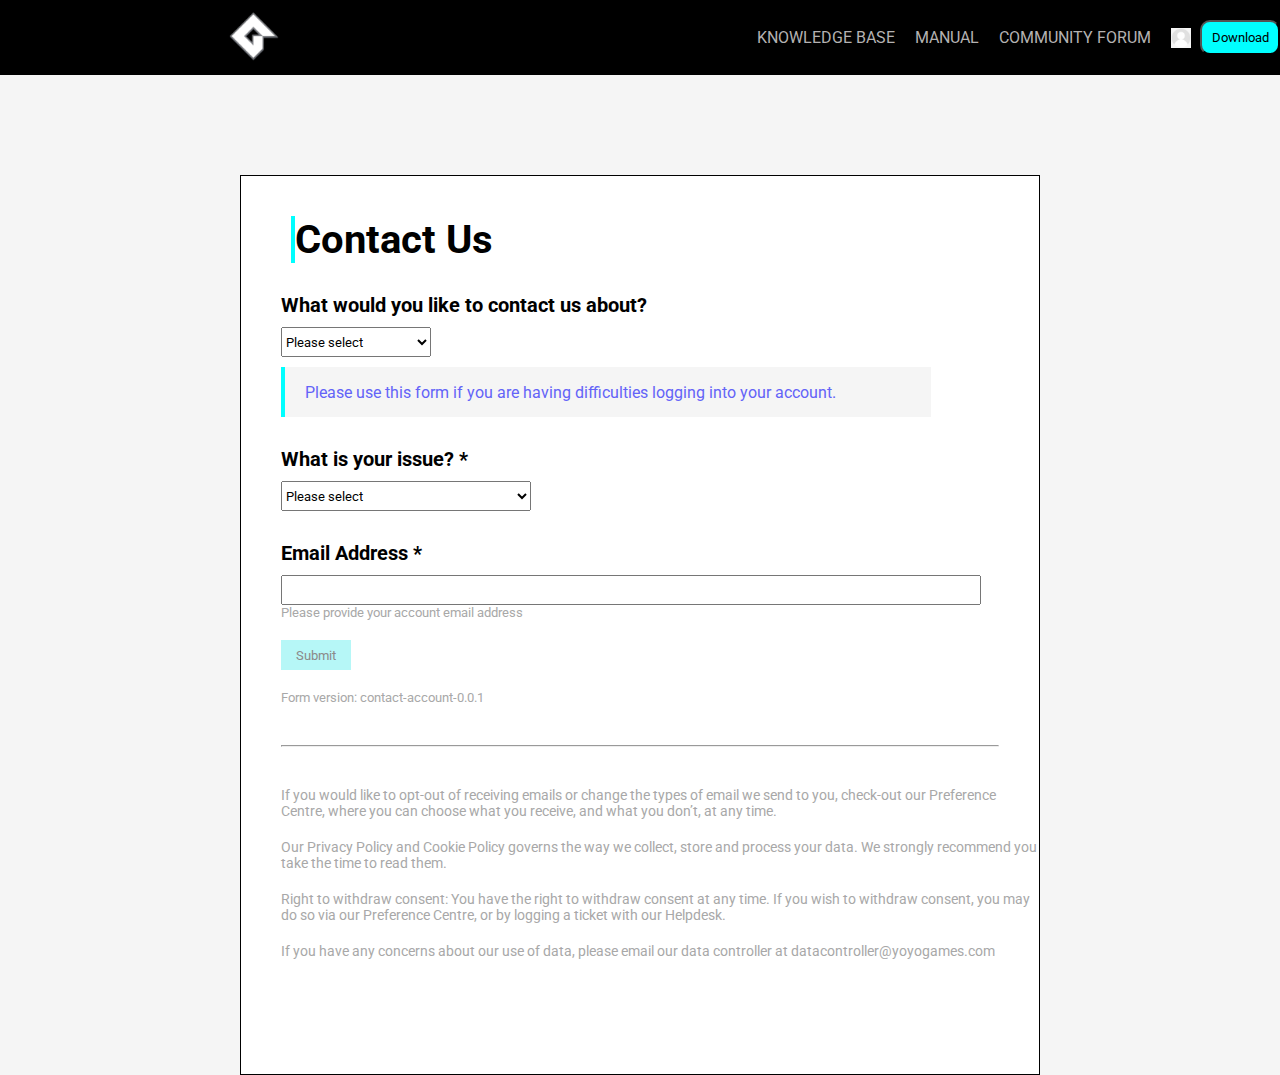
<file: Khung_SPCK/contact.html>
<!DOCTYPE html>
<html lang="en">
<head>
    <meta charset="UTF-8">
    <meta http-equiv="X-UA-Compatible" content="IE=edge">
    <meta name="viewport" content="width=device-width, initial-scale=1.0">
    <title>Contact Us | YoYo Account</title>
    <link rel="stylesheet" href="Untitled-1.css">
    <script src="app.js" defer></script>
    <link rel="preconnect" href="https://fonts.googleapis.com">
<link rel="preconnect" href="https://fonts.gstatic.com" crossorigin>
<link href="https://fonts.googleapis.com/css2?family=Roboto&display=swap" rel="stylesheet">
      <style>
        body{
            background-color: whitesmoke;
        }
 
      </style>
    
</head>
<body>
  
    <ul style=" background-color: black; height: 75px;" class="nav" >
      <div style="width: 1300px; height: 50px;margin-left: 200px;">
        
        <div style="width: 1000px;  height: 50px;" class="button">
          <a href=""><img src="gamemaker-studio-98765-1.png" style="width: 50px;"></a>
          <div style="margin-left: 450px; height: 50px;" class="con-but">
            <a href="" >KNOWLEDGE BASE</a> 
            <a href="">MANUAL</a>
            <a href="">COMMUNITY FORUM</a>
            <a href="" style="width: 20px; height: 20px;"><img src="images.jpg" alt="" style="width: 20px; height: 20px;"></a>
          </div>
     
        </div>
        
      </div>
      <button style=" width: 150px; height: 35px; background-color: aqua; border-radius: 10px;">Download</button>
    
         
       
        
    
      
        
    </ul>
    
 

<div style="display: flex; justify-content: center;">
    <div style="width: 800px; height: 900px; background-color: white; border: 1px solid; margin-top: 100px;">
        <h1>Contact Us</h1>
        <h2 >What would you like to contact us about?</h2>
        <div class="control" style="height: 50px;">
          <select class="cont-box" style="width: 150px; height: 30px ;margin-left: 40px;margin-top: 10px;">
          <option>Please select</option>
          <option>Account issues</option>
          </select>
        
          </div>
          <div class="note">
            <div class="note-con" style="width: 650px; height: 50px;">
          <p style="color: rgb(99, 99, 248);margin-left: 20px;">Please use this form if you are having difficulties logging into your account.</p>
          
            </div>
        </div>
        <div class="issue">
          <h2>What is your issue? *</h2>
          <select style="width: 250px; height: 30px ;margin-left: 40px;margin-top: 10px;">
            <option>Please select</option>
            <option >My account doesn't exist</option>
            <option >I didn't get an email</option>
            <option >Other</option>
          </select>
        </div>
        <div class="email">
          <h2>Email Address *</h2>
          <input type="email" style="width: 700px; height: 30px ;margin-left: 40px;margin-top: 10px;" id="email" >
          <p style="color: rgb(168, 168, 168); font-size: 13px;margin-left: 40px; ">Please provide your account email address</p>
          <button  type="submit" style="margin-left: 40px; background-color: rgb(182, 247, 247); border: 0px; margin-top: 20px; margin-bottom: 20px; width: 70px; height: 30px;color: rgb(139, 138, 138);" id="button1">Submit</button>
        
          <p style="color: rgb(168, 168, 168); font-size: 13px;margin-left: 40px; margin-bottom: 40px;" >Form version: contact-account-0.0.1</p>
          <hr style="margin-left: 40px; margin-right: 40px;">
          <p style="color: rgb(168, 168, 168); font-size: 13px;margin-left: 40px; margin-bottom: 40px; margin-top: 40px; font-size: 14px; margin-bottom: 20px;">
            If you would like to opt-out of receiving emails or change the types of email we send to you, check-out our Preference Centre, where you can choose what you receive, and what you don’t, at any time.
          </p>
          <p style="color: rgb(168, 168, 168); font-size: 13px;margin-left: 40px; margin-bottom: 40px;  font-size: 14px; margin-bottom: 20px;">
            Our Privacy Policy and Cookie Policy governs the way we collect, store and process your data. We strongly recommend you take the time to read them.
          </p>
          <p style="color: rgb(168, 168, 168); font-size: 13px;margin-left: 40px; margin-bottom: 40px;  font-size: 14px; margin-bottom: 20px;">
            Right to withdraw consent: You have the right to withdraw consent at any time. If you wish to withdraw consent, you may do so via our Preference Centre, or by logging a ticket with our Helpdesk.
          </p>
          <p style="color: rgb(168, 168, 168); font-size: 13px;margin-left: 40px; margin-bottom: 40px;  font-size: 14px; margin-bottom: 20px;">
            If you have any concerns about our use of data, please email our data controller at datacontroller@yoyogames.com
          </p>
        </div>
        </div>
       
</div>


    
</body>
</html>
</file>
<file: Khung_SPCK/Untitled-1.css>
* {
    padding: 0;
    margin: 0;
    font-family: 'Roboto', sans-serif;
    box-sizing: border-box;
    }
      a{
        text-decoration: none;
        color: rgb(180, 178, 178);
        margin-left: 20px;
     
    }
    .con-but a:hover{
        color: whitesmoke;
    }
    .con-but{
        display: flex;
        align-items: center;
    }
    .button  {
        display: flex;
        justify-content: space-evenly;
        align-items: center;
    }
    ul{
      display:flex ;
      justify-content:  end;
      align-items: center;
    }
li{
    width: 200px;
}
h1{
    margin-top: 40px;
    margin-left: 50px;
    border-left: 4px solid aqua;
    font-size: 40px;
    font-style: unset;
}
h2{
    margin-top: 30px;
     margin-left: 40px;
     font-size: 20px;
}
.note-con{
    display:flex ;
    align-items: center;
    background-color: whitesmoke;
    border-left: 4px solid aqua;
}
.note{
    display: flex;
    margin-left: 40px;
}
.nav{
    display: flex;
    justify-content: center;
}
</file>
